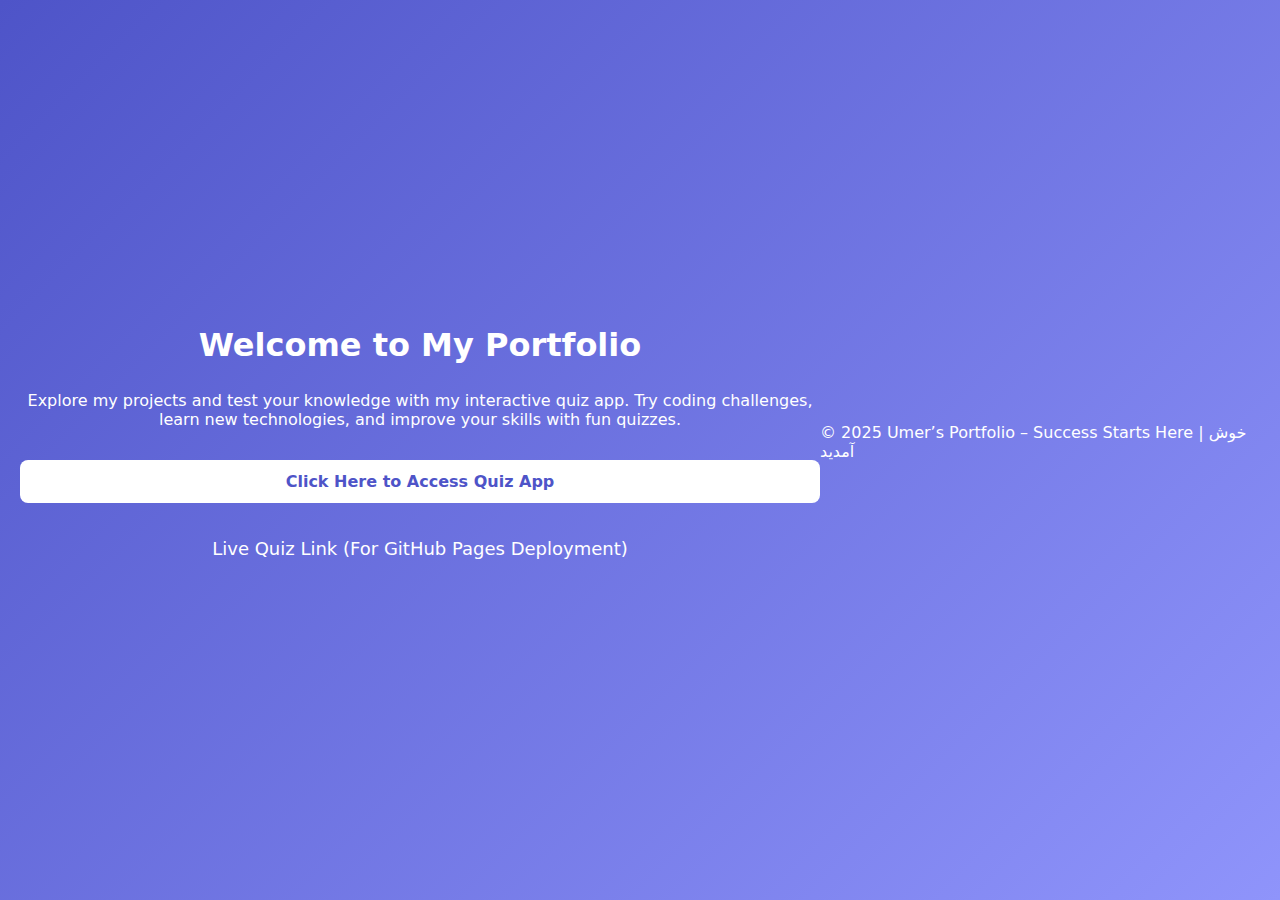
<file: index2.html>
<!DOCTYPE html>
<html lang="en">
<head>
<meta charset="UTF-8">
<meta name="viewport" content="width=device-width, initial-scale=1.0">
<title>Portfolio & Quiz App</title>
<link rel="stylesheet" href="style.css">
</head>
<body>
<div class="container">
     <section class="welcome">
        <h1>Welcome to My Portfolio</h1>
        <p>Explore my projects and test your knowledge with my interactive quiz app.
            Try coding challenges, learn new technologies, and improve your skills 
            with fun quizzes.
        </p>
        <a href="quiz.html" class="quiz-btn">Click Here to Access Quiz App</a>
        <p style="margin-top:20px; font-size:18px;">Live Quiz Link (For GitHub Pages Deployment)</p>
    </section>
</div>
<footer>
   <p>© 2025 Umer’s Portfolio – Success Starts Here | خوش آمدید</p>
</footer>
</body>
</html>
</file>
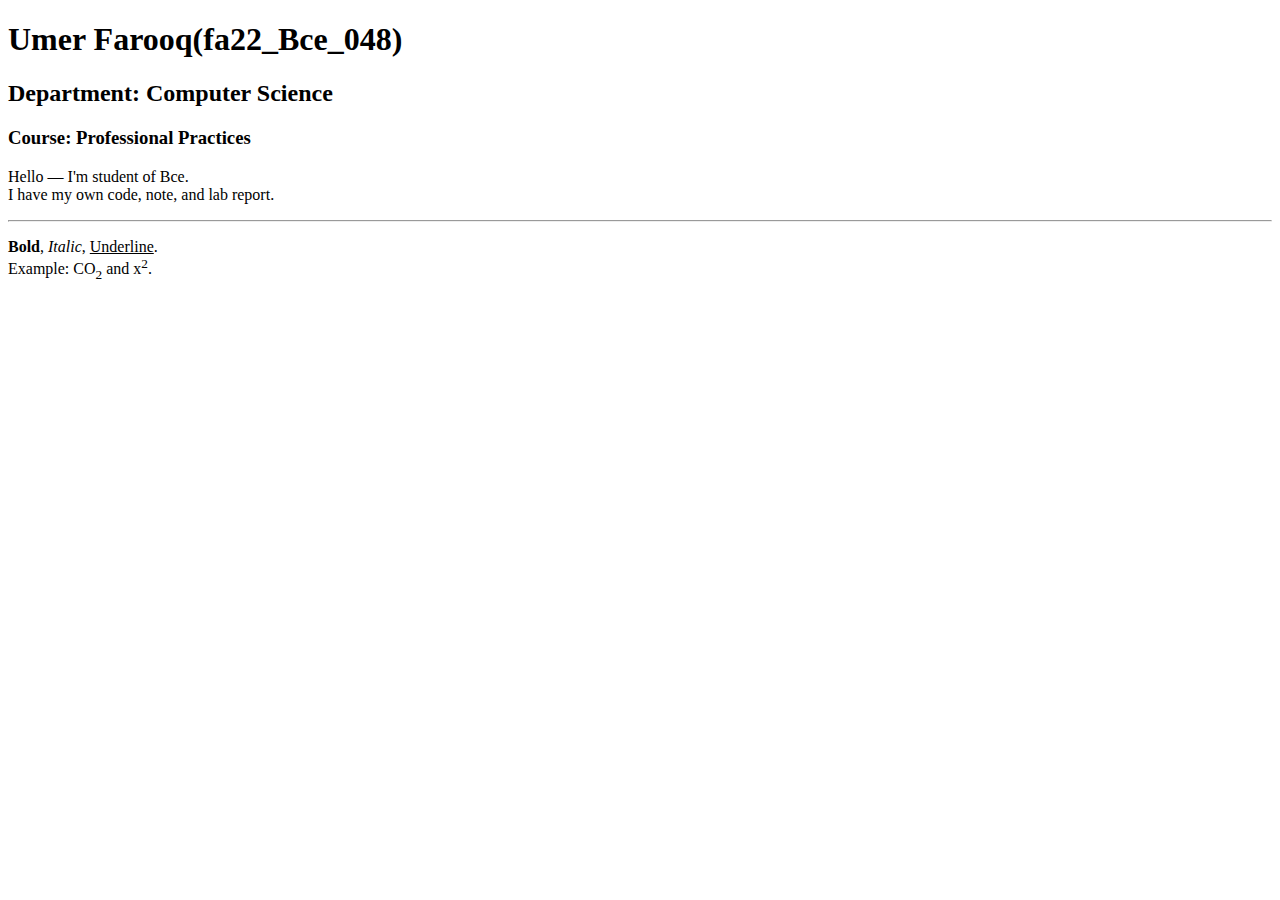
<file: lab1.html>
<!doctype html>
<html lang="en">

<body>
  <h1>Umer Farooq(fa22_Bce_048)</h1>
  <h2>Department: Computer Science</h2>
  <h3>Course: Professional Practices</h3>

  <p>
    Hello — I'm student of Bce. <br>
    I have my own code, note, and lab report.
  </p>
  <hr>

  <p>
    <b>Bold</b>, <i>Italic</i>, <u>Underline</u>.<br>
    Example: CO<sub>2</sub> and x<sup>2</sup>.
  </p>
</body>
</html>
</file>
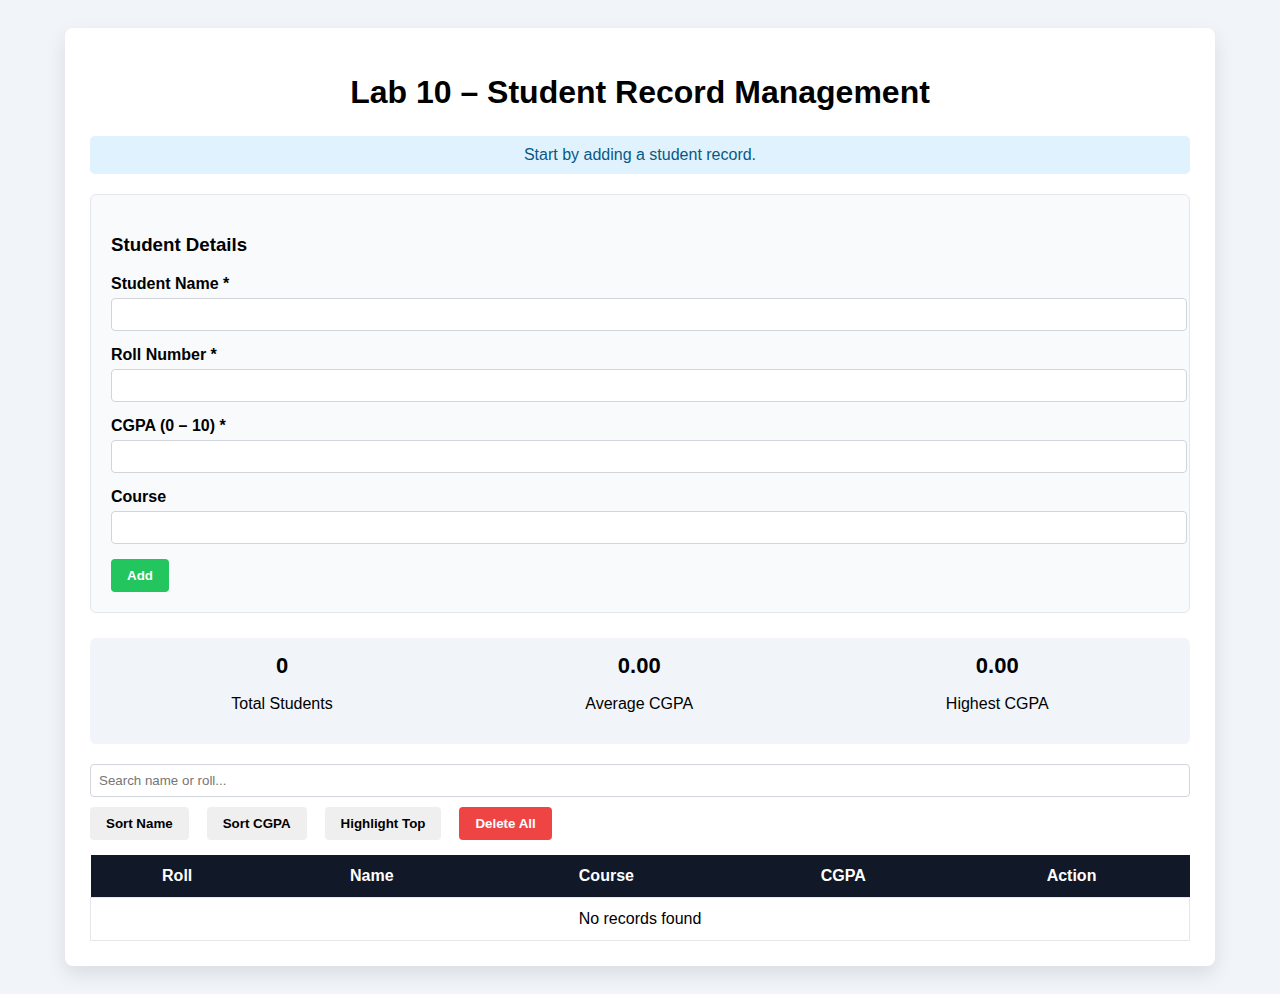
<file: lab10.html>
<!DOCTYPE html>
<html lang="en">
<head>
    <meta charset="UTF-8">
    <meta name="viewport" content="width=device-width, initial-scale=1.0">
    <title>Lab 10 – Student Record Manager</title>

    <style>
        body {
            font-family: Arial, sans-serif;
            background: #f1f5f9;
            padding: 20px;
        }

        .app {
            max-width: 1100px;
            margin: auto;
            background: #ffffff;
            padding: 25px;
            border-radius: 8px;
            box-shadow: 0 8px 20px rgba(0,0,0,0.1);
        }

        h1 {
            text-align: center;
            margin-bottom: 25px;
        }

        .notice {
            text-align: center;
            padding: 10px;
            margin-bottom: 20px;
            border-radius: 5px;
        }

        .notice.info { background: #e0f2fe; color: #075985; }
        .notice.success { background: #dcfce7; color: #166534; }
        .notice.error { background: #fee2e2; color: #991b1b; }

        .form-box {
            background: #f8fafc;
            padding: 20px;
            border-radius: 6px;
            margin-bottom: 25px;
            border: 1px solid #e5e7eb;
        }

        .row {
            margin-bottom: 15px;
        }

        label {
            font-weight: bold;
            display: block;
            margin-bottom: 5px;
        }

        input {
            width: 100%;
            padding: 8px;
            border-radius: 4px;
            border: 1px solid #d1d5db;
        }

        .btns {
            margin-top: 15px;
        }

        button {
            padding: 9px 16px;
            border: none;
            border-radius: 4px;
            cursor: pointer;
            font-weight: bold;
            margin-right: 8px;
        }

        .btn-add { background: #22c55e; color: white; }
        .btn-update { background: #facc15; }
        .btn-cancel { background: #6b7280; color: white; }
        .btn-danger { background: #ef4444; color: white; }

        .summary {
            display: flex;
            justify-content: space-around;
            background: #f1f5f9;
            padding: 15px;
            border-radius: 6px;
            margin-bottom: 20px;
        }

        .summary div {
            text-align: center;
        }

        .summary span {
            font-size: 22px;
            font-weight: bold;
        }

        .tools {
            display: flex;
            gap: 10px;
            margin-bottom: 15px;
            flex-wrap: wrap;
        }

        table {
            width: 100%;
            border-collapse: collapse;
        }

        th {
            background: #111827;
            color: white;
            padding: 12px;
        }

        td {
            padding: 12px;
            border: 1px solid #e5e7eb;
        }

        tr:nth-child(even) {
            background: #f9fafb;
        }

        .topper {
            background: #fef3c7 !important;
        }
    </style>
</head>

<body>

<div class="app">

    <h1>Lab 10 – Student Record Management</h1>

    <div id="alertBox" class="notice info">
        Start by adding a student record.
    </div>

    <!-- Form -->
    <div class="form-box">
        <h3>Student Details</h3>

        <form id="dataForm">
            <input type="hidden" id="editId">

            <div class="row">
                <label>Student Name *</label>
                <input type="text" id="studentName" required>
            </div>

            <div class="row">
                <label>Roll Number *</label>
                <input type="text" id="studentRoll" required>
            </div>

            <div class="row">
                <label>CGPA (0 – 10) *</label>
                <input type="number" id="studentCGPA" step="0.1" min="0" max="10" required>
            </div>

            <div class="row">
                <label>Course</label>
                <input type="text" id="studentCourse">
            </div>

            <div class="btns">
                <button class="btn-add" id="addBtn">Add</button>
                <button type="button" class="btn-update" id="saveBtn" style="display:none;">Save</button>
                <button type="button" class="btn-cancel" id="cancelBtn" style="display:none;">Cancel</button>
            </div>
        </form>
    </div>

    <!-- Stats -->
    <div class="summary">
        <div>
            <span id="count">0</span>
            <p>Total Students</p>
        </div>
        <div>
            <span id="average">0.00</span>
            <p>Average CGPA</p>
        </div>
        <div>
            <span id="highest">0.00</span>
            <p>Highest CGPA</p>
        </div>
    </div>

    <!-- Tools -->
    <div class="tools">
        <input type="text" id="searchBox" placeholder="Search name or roll...">
        <button onclick="sortName()">Sort Name</button>
        <button onclick="sortCGPA()">Sort CGPA</button>
        <button onclick="markTop()">Highlight Top</button>
        <button class="btn-danger" onclick="removeAll()">Delete All</button>
    </div>

    <!-- Table -->
    <table>
        <thead>
            <tr>
                <th>Roll</th>
                <th>Name</th>
                <th>Course</th>
                <th>CGPA</th>
                <th>Action</th>
            </tr>
        </thead>
        <tbody id="tableData"></tbody>
    </table>

</div>

<script>
    // Student constructor
    function Student(id, name, roll, cgpa, course) {
        this.id = id;
        this.name = name;
        this.roll = roll;
        this.cgpa = parseFloat(cgpa);
        this.course = course;
    }

    let records = [];
    let idCounter = 1;
    let editMode = false;
    let visibleList = [];

    function showAlert(msg, type = "info") {
        const box = document.getElementById("alertBox");
        box.className = "notice " + type;
        box.innerText = msg;
    }

    function refreshStats() {
        document.getElementById("count").innerText = records.length;

        if (records.length === 0) {
            document.getElementById("average").innerText = "0.00";
            document.getElementById("highest").innerText = "0.00";
            return;
        }

        const total = records.reduce((sum, s) => sum + s.cgpa, 0);
        document.getElementById("average").innerText = (total / records.length).toFixed(2);
        document.getElementById("highest").innerText =
            Math.max(...records.map(s => s.cgpa)).toFixed(2);
    }

    function renderTable(list = records) {
        const body = document.getElementById("tableData");
        body.innerHTML = "";
        visibleList = list;

        if (list.length === 0) {
            body.innerHTML = `<tr><td colspan="5" style="text-align:center;">No records found</td></tr>`;
            return;
        }

        list.forEach(s => {
            body.innerHTML += `
                <tr>
                    <td>${s.roll}</td>
                    <td>${s.name}</td>
                    <td>${s.course || "-"}</td>
                    <td>${s.cgpa.toFixed(2)}</td>
                    <td>
                        <button onclick="editEntry(${s.id})">Edit</button>
                        <button class="btn-danger" onclick="deleteEntry(${s.id})">Delete</button>
                    </td>
                </tr>
            `;
        });
    }

    function addRecord(student) {
        if (records.some(s => s.roll === student.roll)) {
            showAlert("Roll number already exists!", "error");
            return;
        }
        records.push(student);
        renderTable();
        refreshStats();
        showAlert("Student added successfully", "success");
    }

    function deleteEntry(id) {
        records = records.filter(s => s.id !== id);
        renderTable();
        refreshStats();
        showAlert("Student deleted", "success");
    }

    function editEntry(id) {
        const s = records.find(x => x.id === id);
        document.getElementById("editId").value = s.id;
        studentName.value = s.name;
        studentRoll.value = s.roll;
        studentCGPA.value = s.cgpa;
        studentCourse.value = s.course;

        addBtn.style.display = "none";
        saveBtn.style.display = "inline-block";
        cancelBtn.style.display = "inline-block";
        editMode = true;
    }

    function sortName() {
        renderTable([...records].sort((a, b) => a.name.localeCompare(b.name)));
    }

    function sortCGPA() {
        renderTable([...records].sort((a, b) => b.cgpa - a.cgpa));
    }

    function markTop() {
        const max = Math.max(...records.map(s => s.cgpa));
        const rows = document.querySelectorAll("#tableData tr");

        rows.forEach((row, i) => {
            row.classList.toggle("topper", visibleList[i]?.cgpa === max);
        });
    }

    function removeAll() {
        if (confirm("Delete all records?")) {
            records = [];
            renderTable();
            refreshStats();
            showAlert("All records removed", "success");
        }
    }

    dataForm.addEventListener("submit", e => {
        e.preventDefault();

        const student = new Student(
            editId.value || idCounter++,
            studentName.value.trim(),
            studentRoll.value.trim(),
            studentCGPA.value,
            studentCourse.value.trim()
        );

        if (editMode) {
            records = records.map(s => s.id == student.id ? student : s);
            editMode = false;
            showAlert("Record updated", "success");
        } else {
            addRecord(student);
        }

        dataForm.reset();
        addBtn.style.display = "inline-block";
        saveBtn.style.display = "none";
        cancelBtn.style.display = "none";

        renderTable();
        refreshStats();
    });

    searchBox.addEventListener("input", () => {
        const q = searchBox.value.toLowerCase();
        renderTable(records.filter(s =>
            s.name.toLowerCase().includes(q) ||
            s.roll.toLowerCase().includes(q)
        ));
    });

    cancelBtn.onclick = () => {
        dataForm.reset();
        editMode = false;
        addBtn.style.display = "inline-block";
        saveBtn.style.display = "none";
        cancelBtn.style.display = "none";
    };

    renderTable();
    refreshStats();
</script>

</body>
</html>
</file>
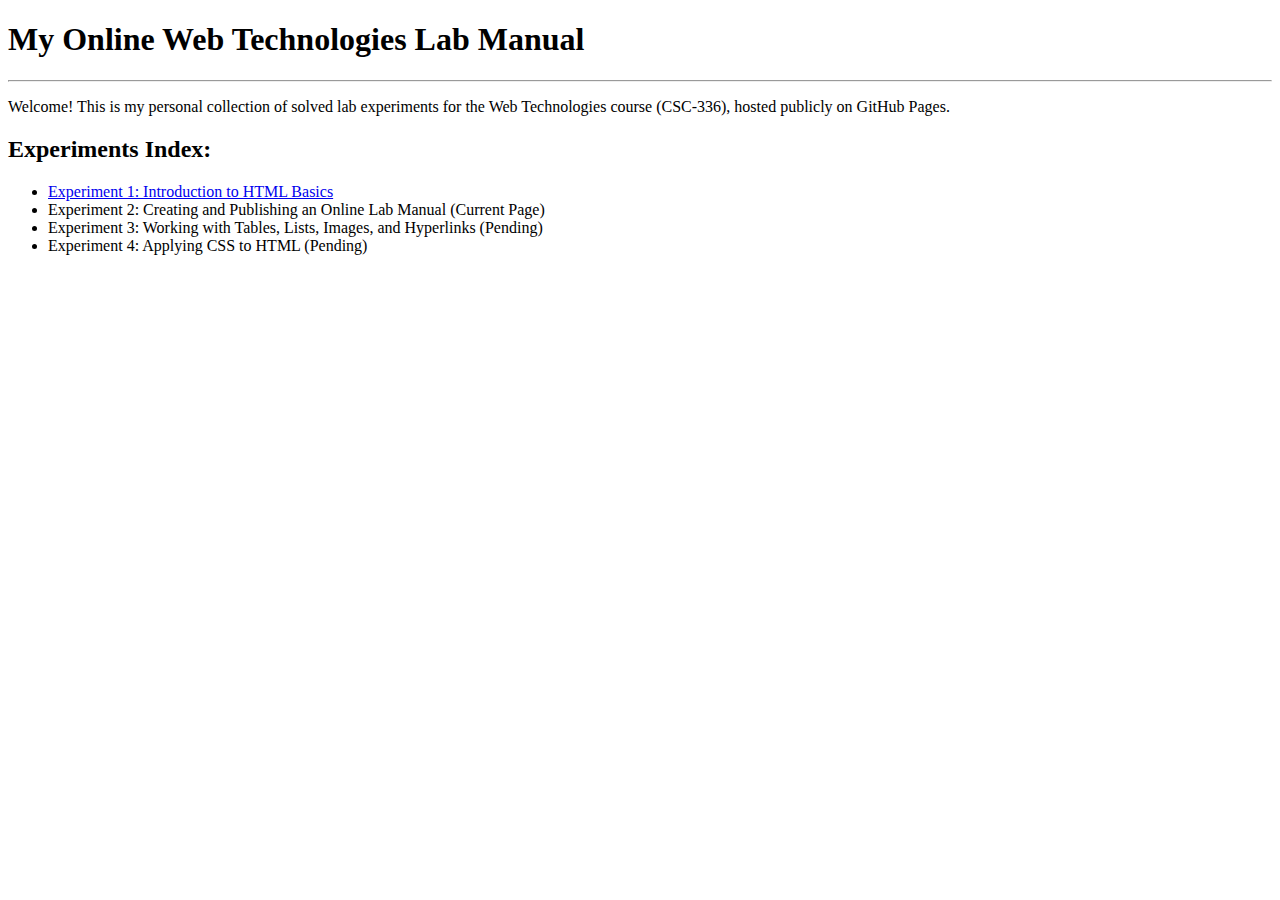
<file: lab2.html>
<!DOCTYPE html>
<html>
<head>
    <title>My Personal Online Lab Manual - Index</title>
</head>
<body>

    <h1>My Online Web Technologies Lab Manual</h1>
    <hr>

    <p>
        Welcome! This is my personal collection of solved lab experiments for the Web Technologies course (CSC-336), hosted publicly on GitHub Pages.
    </p>

    <h2>Experiments Index:</h2>
    <ul>
        <li><a href="../Lab no 1/lab1.html">Experiment 1: Introduction to HTML Basics</a></li>
        <li>Experiment 2: Creating and Publishing an Online Lab Manual (Current Page)</li>
        <li>Experiment 3: Working with Tables, Lists, Images, and Hyperlinks (Pending)</li>
        <li>Experiment 4: Applying CSS to HTML (Pending)</li>
    </ul>
</file>
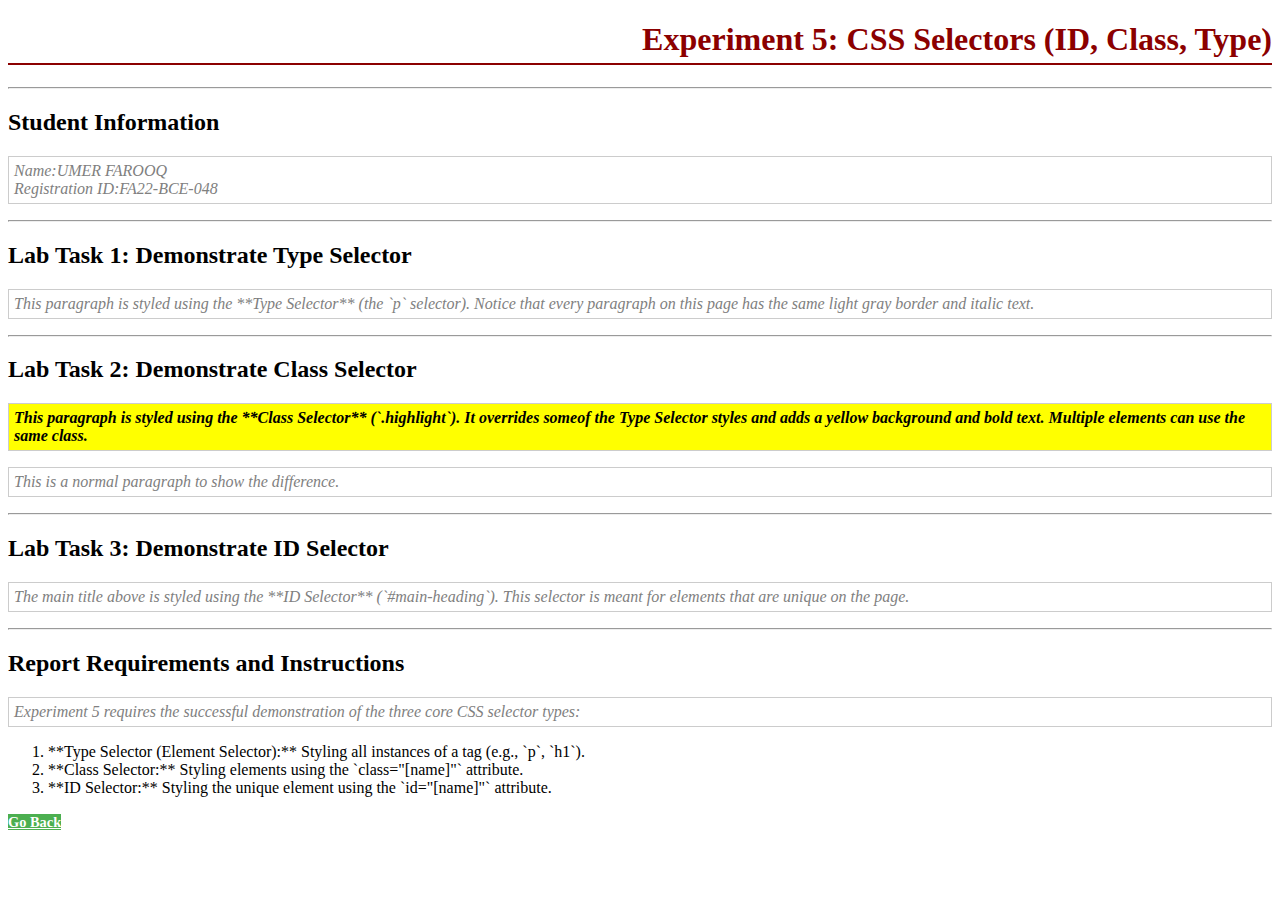
<file: lab5.html>
<!DOCTYPE html>
<html><head><title>Experiment 5: Exploring CSS Selectors</title> 
    <style>
        p {color: gray; font-style: italic;
            border: 1px solid #ccc;padding: 5px;}
        .highlight {background-color: yellow;
            color: black;font-weight: bold; }
        #main-heading {color: darkred;text-align: right;
            border-bottom: 2px solid darkred; padding-bottom: 5px;}
        .nav-links {background-color: #4CAF50; color: white;
            font-size: 0.9em;font-weight: bold; }
    </style></head>
<body>
    <h1 id="main-heading">Experiment 5: CSS Selectors (ID, Class, Type)</h1>
    <hr>
    <h2>Student Information</h2>
    <p> Name:UMER FAROOQ<br>Registration ID:FA22-BCE-048</p>
    <hr>
    <h2>Lab Task 1: Demonstrate Type Selector</h2>
    <p>This paragraph is styled using the **Type Selector** (the `p` selector). Notice that 
        every paragraph on this page has the same light gray border and italic text.</p>
    <hr>
    <h2>Lab Task 2: Demonstrate Class Selector</h2>
    <p class="highlight"> This paragraph is styled using the **Class Selector** (`.highlight`). 
        It overrides someof the Type Selector styles and adds a yellow background and bold text. 
        Multiple elements can use the same class.</p>
    <p> This is a normal paragraph to show the difference.</p>
    <hr>
    <h2>Lab Task 3: Demonstrate ID Selector</h2>
    <p>The main title above is styled using the **ID Selector** (`#main-heading`). This selector 
        is meant for elements that are unique on the page.</p>
    <hr>
    <h2>Report Requirements and Instructions</h2>
    <p>Experiment 5 requires the successful demonstration of the three core CSS selector types:</p>
    <ol> <li>**Type Selector (Element Selector):** Styling all instances of a tag (e.g., `p`, `h1`).</li>
        <li>**Class Selector:** Styling elements using the `class="[name]"` attribute.</li>
        <li>**ID Selector:** Styling the unique element using the `id="[name]"` attribute.</li>
    </ol>
    <a class="nav-links" href="index.html">Go Back</a>
</body>
</html>
</file>
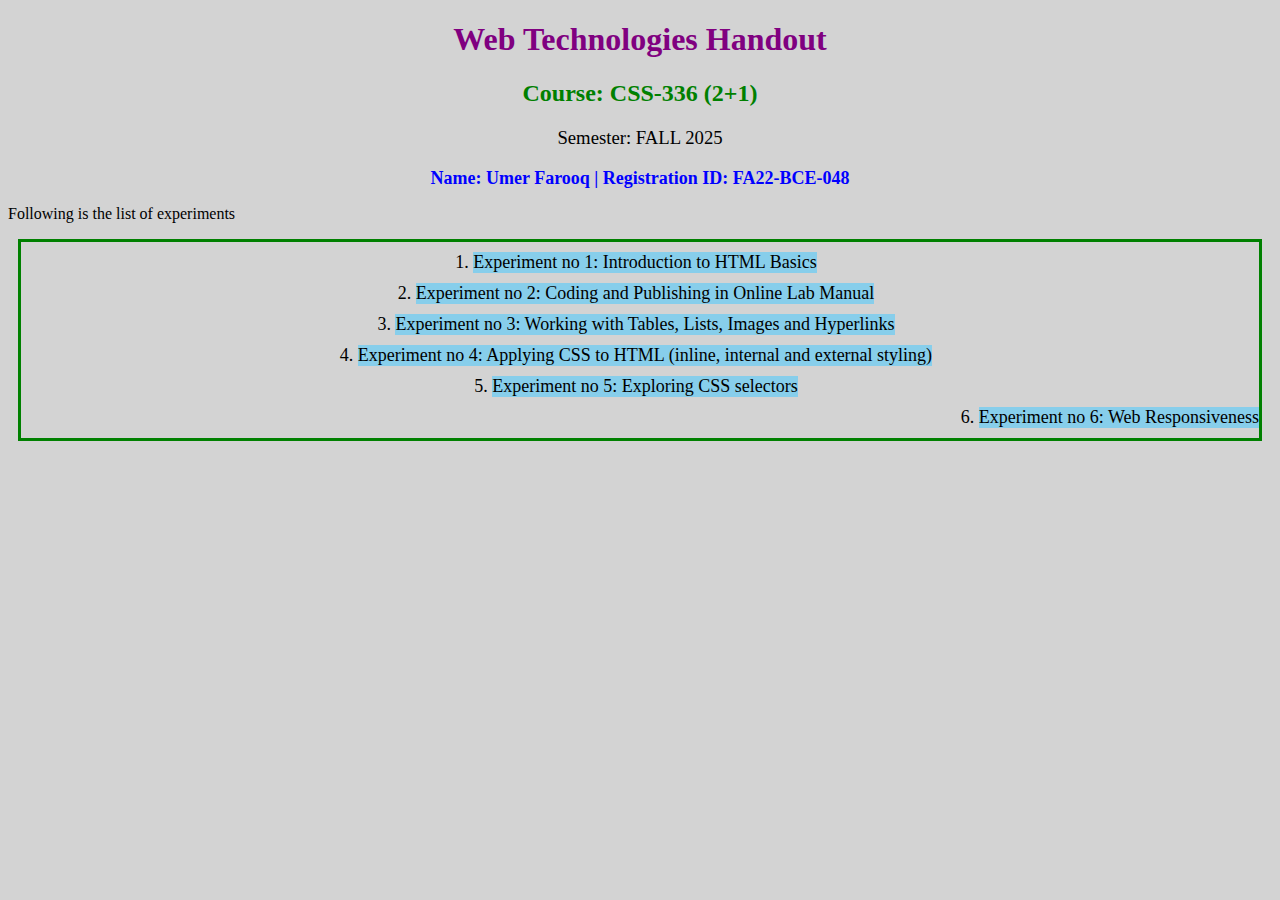
<file: lab6.html>
<!DOCTYPE html>
<html lang="en">
<head>
    <meta charset="UTF-8">
    <meta name="viewport" content="width=device-width, initial-scale=1.0">
    <title>Umer_farooq</title>
    <style>
        body{background-color: lightgray;}
        h1{color: purple; text-align: center;}
        h2{color: green; text-align: center;}
        h3{text-align: center; font-weight: 400;}
        .container{
            display: flex;
            border: 3px solid green; 
            margin: 10px;
            padding: 10px 0px 10px 10px;
            flex-direction: column;
            gap: 10px;
            align-items: center;}
        .item{background-color: skyblue;
            font-size: large;}
        .last{align-self: flex-end;}
        @media (max-width: 1200px){body{background-color: navy;}}
        @media (max-width: 1000px){body{background-color: brown;}}
        @media (max-width: 800px){body{background-color: lightcoral;}}
        @media (max-width: 600px){body{background-color: yellow;}}     
    </style>
</head>
<body>
    <h1 >Web Technologies Handout</h1> <h2 >Course: CSS-336 (2+1)</h2> <h3 >Semester: FALL 2025</h3>
    <h2 style="color: blue; font-size: large; text-align: center;">Name: Umer Farooq | Registration ID: FA22-BCE-048</h2>
    <p>Following is the list of experiments</p>
    <ol class="container">
        <li class="item">Experiment no 1: Introduction to HTML Basics</li>
        <li class="item">Experiment no 2: Coding and Publishing in Online Lab Manual</li>
        <li class="item">Experiment no 3: Working with Tables, Lists, Images and Hyperlinks</li>
        <li class="item">Experiment no 4: Applying CSS to HTML (inline, internal and external styling)</li>
        <li class="item">Experiment no 5: Exploring CSS selectors</li>
        <li class="item last">Experiment no 6: Web Responsiveness</li>
    </ol>  
</body>
</html>
</file>
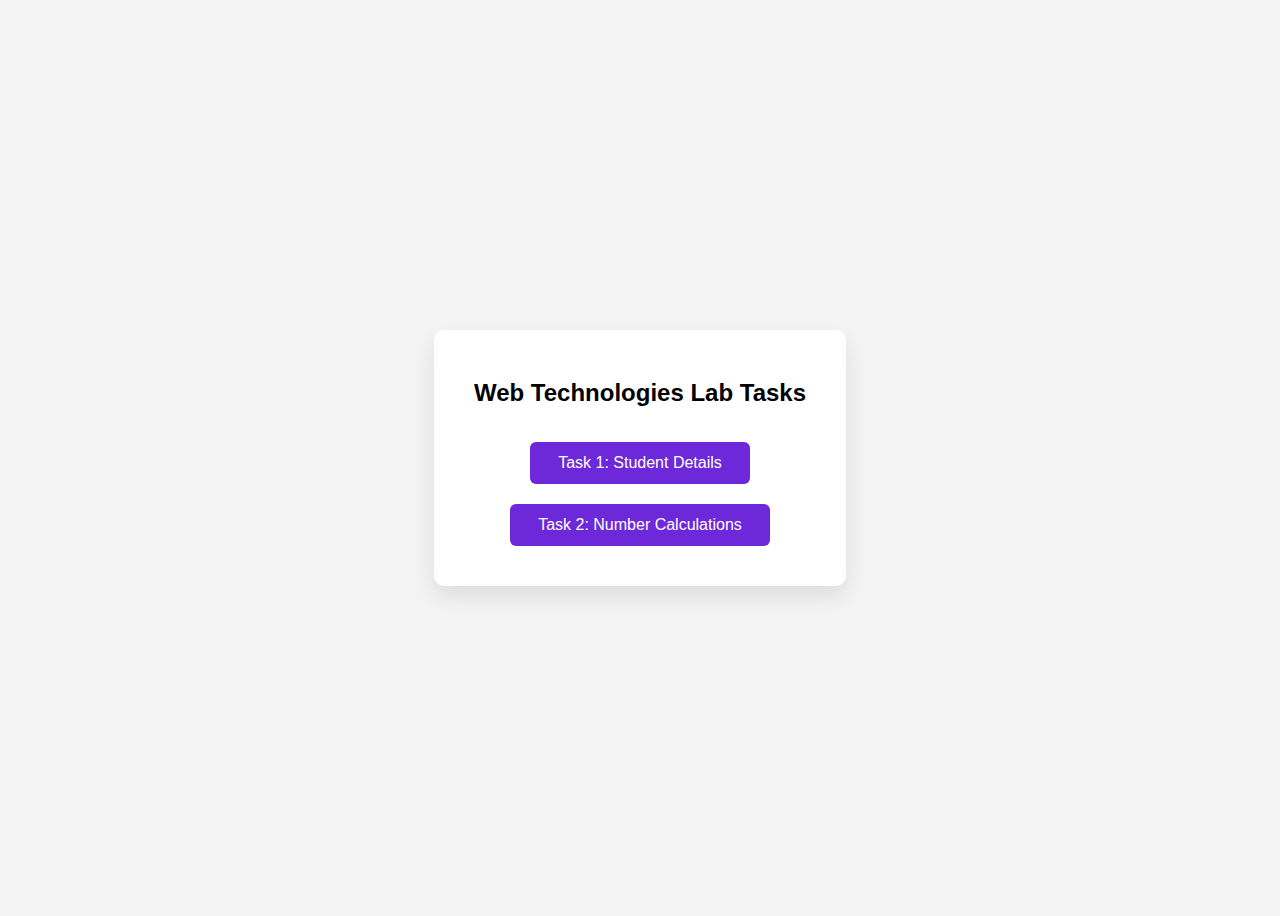
<file: lab7.html>
<!DOCTYPE html>
<html lang="en">
<head>
    <meta charset="UTF-8">
    <title>Web Technologies – Lab Tasks</title>

    <style>
        body {
            font-family: Arial, sans-serif;
            background-color: #f4f4f4;
            display: flex;
            justify-content: center;
            align-items: center;
            height: 100vh;
        }

        .container {
            background: #ffffff;
            padding: 30px 40px;
            border-radius: 10px;
            box-shadow: 0 10px 25px rgba(0,0,0,0.1);
            text-align: center;
        }

        h2 {
            margin-bottom: 25px;
        }

        button {
            padding: 12px 28px;
            font-size: 16px;
            border: none;
            border-radius: 6px;
            cursor: pointer;
            margin: 10px 0;
            background-color: #6d28d9;
            color: white;
        }

        button:hover {
            background-color: #5b21b6;
        }
    </style>

    <script>
        // Task 1: Collect user details
        function collectDetails() {
            const userName = prompt("Please enter your name:");
            const regId = prompt("Please enter your registration number:");

            if (userName && regId) {
                alert(
                    "Student Information\n\n" +
                    "Name: " + userName +
                    "\nRegistration ID: " + regId
                );
            } else {
                alert("Incomplete information provided.");
            }
        }

        // Task 2: Perform arithmetic operations
        function calculateNumbers() {
            const firstValue = Number(prompt("Enter first number:"));
            const secondValue = Number(prompt("Enter second number:"));

            if (isNaN(firstValue) || isNaN(secondValue)) {
                alert("Please enter valid numbers.");
                return;
            }

            const result =
                "Addition: " + (firstValue + secondValue) +
                "\nSubtraction: " + (firstValue - secondValue) +
                "\nMultiplication: " + (firstValue * secondValue) +
                "\nDivision: " + (firstValue / secondValue) +
                "\nIs first number greater? " + (firstValue > secondValue);

            alert("Calculation Results\n\n" + result);
        }
    </script>
</head>

<body>

    <div class="container">
        <h2>Web Technologies Lab Tasks</h2>

        <button onclick="collectDetails()">
            Task 1: Student Details
        </button>

        <br>

        <button onclick="calculateNumbers()">
            Task 2: Number Calculations
        </button>
    </div>

</body>
</html>
</file>
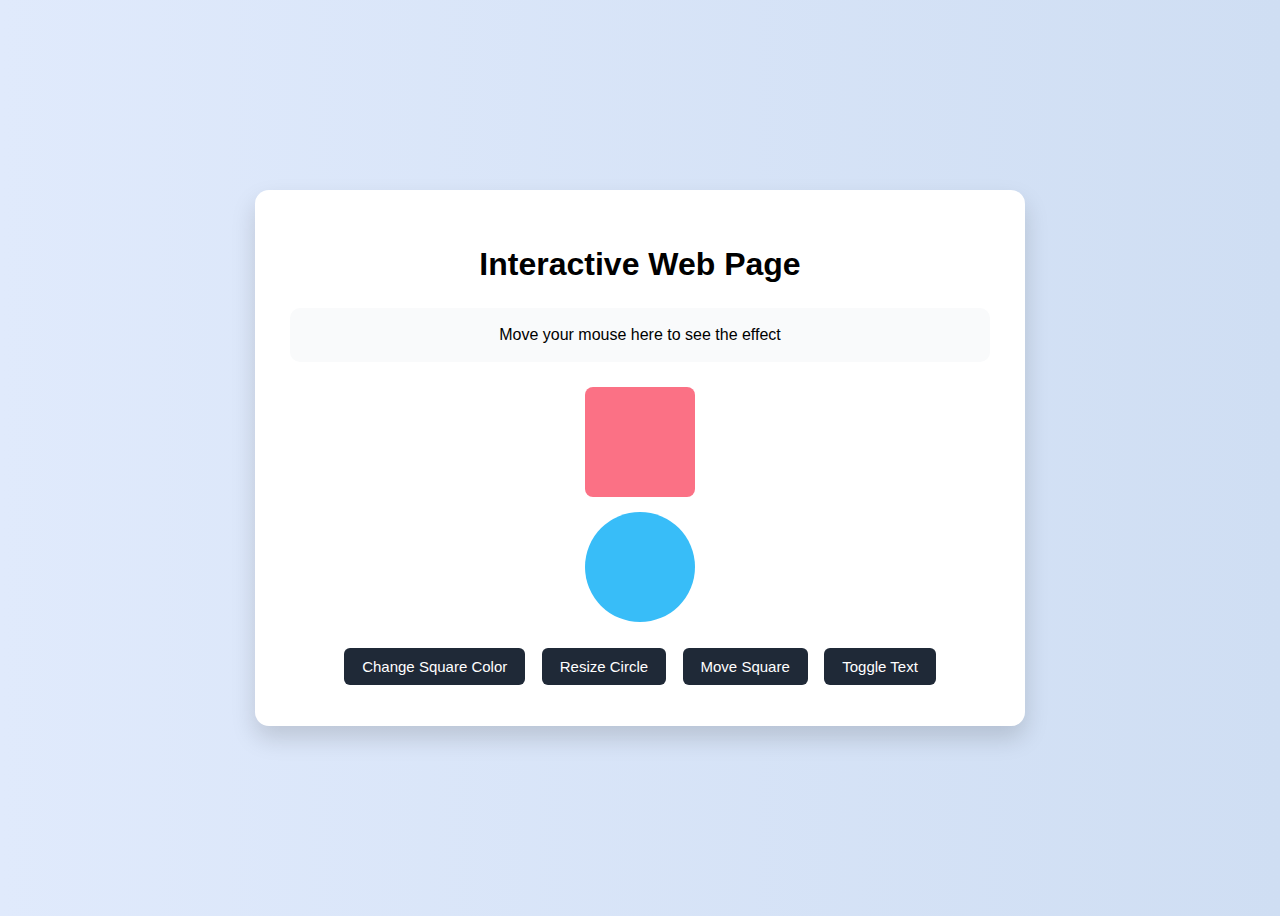
<file: lab8.html>
<!DOCTYPE html>
<html lang="en">
<head>
    <meta charset="UTF-8">
    <title>Interactive Elements – Web Lab</title>

    <style>
        body {
            font-family: Arial, sans-serif;
            background: linear-gradient(to right, #e0eafc, #cfdef3);
            display: flex;
            justify-content: center;
            align-items: center;
            min-height: 100vh;
        }

        .wrapper {
            background: #ffffff;
            padding: 35px;
            width: 80%;
            max-width: 700px;
            border-radius: 14px;
            box-shadow: 0 12px 25px rgba(0,0,0,0.15);
            text-align: center;
        }

        h1 {
            margin-bottom: 25px;
        }

        .info-box {
            background: #f9fafb;
            padding: 18px;
            border-radius: 10px;
            margin-bottom: 25px;
            transition: 0.4s;
        }

        .square {
            width: 110px;
            height: 110px;
            background: #fb7185;
            margin: 15px auto;
            border-radius: 8px;
            transition: 0.4s;
        }

        .round {
            width: 110px;
            height: 110px;
            background: #38bdf8;
            border-radius: 50%;
            margin: 15px auto;
            transition: 0.4s;
        }

        .btn-group {
            margin-top: 20px;
        }

        button {
            padding: 10px 18px;
            margin: 6px;
            font-size: 15px;
            border: none;
            border-radius: 6px;
            cursor: pointer;
            background: #1f2937;
            color: white;
            transition: 0.3s;
        }

        button:hover {
            background: #374151;
        }
    </style>
</head>

<body>

    <div class="wrapper">
        <h1>Interactive Web Page</h1>

        <!-- Text Area -->
        <div id="messageBox" class="info-box">
            Move your mouse here to see the effect
        </div>

        <!-- Shapes -->
        <div id="squareBox" class="square"></div>
        <div id="circleBox" class="round"></div>

        <!-- Controls -->
        <div class="btn-group">
            <button onclick="randomizeSquare()">Change Square Color</button>
            <button onclick="scaleCircle()">Resize Circle</button>
            <button onclick="shiftSquare(this)">Move Square</button>
            <button onclick="toggleMessage()">Toggle Text</button>
        </div>
    </div>

    <script>
        // Change square color randomly
        function randomizeSquare() {
            const sq = document.getElementById("squareBox");
            sq.style.backgroundColor =
                "#" + Math.floor(Math.random() * 16777215).toString(16);
        }

        // Resize circle randomly
        function scaleCircle() {
            const circle = document.getElementById("circleBox");
            const size = Math.floor(Math.random() * 120) + 90;
            circle.style.width = size + "px";
            circle.style.height = size + "px";
        }

        // Move square using 'this'
        function shiftSquare(btn) {
            document.getElementById("squareBox").style.transform =
                "translateX(60px)";
            btn.textContent = "Moved!";
        }

        // Show / hide text area
        function toggleMessage() {
            const box = document.getElementById("messageBox");
            box.style.display = (box.style.display === "none") ? "block" : "none";
        }

        // Hover effects
        const msg = document.getElementById("messageBox");

        msg.addEventListener("mouseenter", function () {
            this.style.backgroundColor = "#fde68a";
        });

        msg.addEventListener("mouseleave", function () {
            this.style.backgroundColor = "#f9fafb";
        });
    </script>

</body>
</html>
</file>
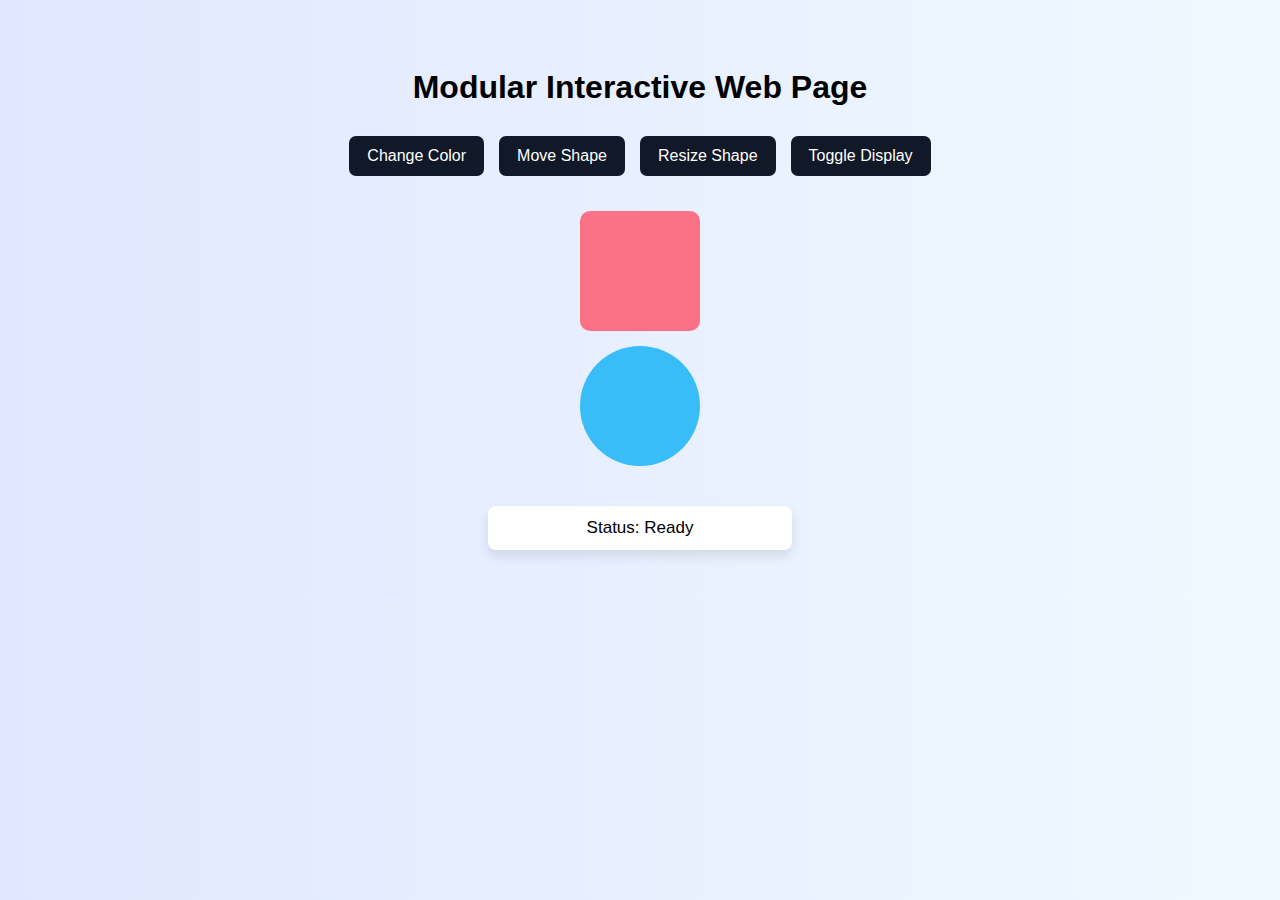
<file: lab9.html>
<!DOCTYPE html>
<html lang="en">
<head>
    <meta charset="UTF-8">
    <title>Interactive Control Panel – Web Lab</title>

    <style>
        body {
            font-family: Arial, sans-serif;
            background: linear-gradient(to right, #e0e7ff, #f0f9ff);
            padding: 40px;
            text-align: center;
        }

        h1 {
            margin-bottom: 30px;
        }

        .controls {
            display: flex;
            justify-content: center;
            flex-wrap: wrap;
            gap: 15px;
            margin-bottom: 35px;
        }

        button {
            padding: 11px 18px;
            font-size: 16px;
            border: none;
            border-radius: 7px;
            cursor: pointer;
            background: #111827;
            color: white;
            transition: 0.3s;
        }

        button:hover {
            background: #374151;
        }

        .object {
            width: 120px;
            height: 120px;
            margin: 15px auto;
            transition: 0.4s ease;
        }

        #square {
            background: #fb7185;
            border-radius: 10px;
        }

        #round {
            background: #38bdf8;
            border-radius: 50%;
        }

        .status-box {
            margin-top: 25px;
            padding: 12px;
            font-size: 17px;
            background: #ffffff;
            border-radius: 8px;
            display: inline-block;
            min-width: 280px;
            box-shadow: 0 6px 12px rgba(0,0,0,0.1);
        }
    </style>
</head>

<body>

    <h1>Modular Interactive Web Page</h1>

    <!-- Buttons -->
    <div class="controls">
        <button onclick="handleAction('color')">Change Color</button>
        <button onclick="handleAction('move')">Move Shape</button>
        <button onclick="handleAction('resize')">Resize Shape</button>
        <button onclick="handleAction('toggle')">Toggle Display</button>
    </div>

    <!-- Shapes -->
    <div id="square" class="object"></div>
    <div id="round" class="object"></div>

    <!-- Status -->
    <div id="statusText" class="status-box">
        Status: Ready
    </div>

    <script>
        // Utility to update status text
        function setStatus(message) {
            document.getElementById("statusText").innerText =
                "Status: " + message;
        }

        // Action functions (callbacks)
        function changeSquareColor() {
            const square = document.getElementById("square");
            square.style.backgroundColor =
                "#" + Math.floor(Math.random() * 16777215).toString(16);
            setStatus("Square color updated");
        }

        function moveRoundShape() {
            const round = document.getElementById("round");
            round.style.transform = "translateX(80px)";
            setStatus("Round shape moved");
        }

        function resizeSquare() {
            const square = document.getElementById("square");
            const size = Math.floor(Math.random() * 140) + 80;
            square.style.width = size + "px";
            square.style.height = size + "px";
            setStatus("Square resized");
        }

        function toggleObjects() {
            const square = document.getElementById("square");
            const round = document.getElementById("round");

            const state = square.style.display === "none";

            square.style.display = state ? "block" : "none";
            round.style.display = state ? "block" : "none";

            setStatus("Visibility toggled");
        }

        // Higher-order function
        function executeTask(label, actionFn) {
            console.log("Action:", label);
            actionFn();
        }

        // Select task using switch
        function handleAction(type) {
            switch (type) {
                case "color":
                    executeTask("Change Color", changeSquareColor);
                    break;

                case "move":
                    executeTask("Move Shape", moveRoundShape);
                    break;

                case "resize":
                    executeTask("Resize Shape", resizeSquare);
                    break;

                case "toggle":
                    executeTask("Toggle Display", toggleObjects);
                    break;

                default:
                    setStatus("Invalid action");
            }
        }
    </script>

</body>
</html>
</file>
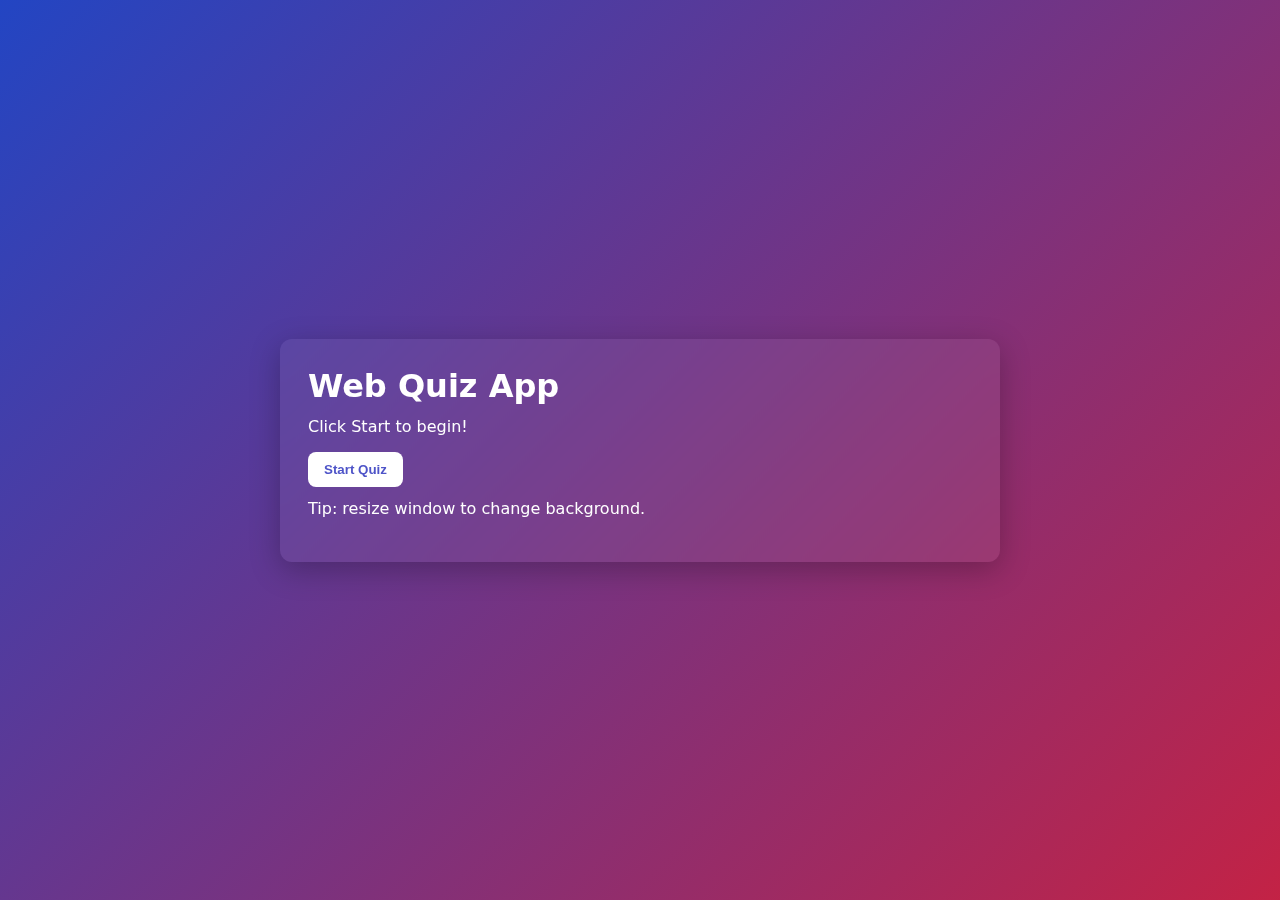
<file: quiz.html>
<!DOCTYPE html>
<html lang="en">
<head>
<meta charset="UTF-8">
<meta name="viewport" content="width=device-width, initial-scale=1.0">
<title>Web Quiz App</title>
<link rel="stylesheet" href="style.css">
</head>
<body>
<main class="card">
<section id="welcome-screen" class="screen">
  <h1>Web Quiz App</h1>
  <p>Click Start to begin!</p>
  <button id="start-btn" class="btn white">Start Quiz</button>
  <p style="margin-top:12px">Tip: resize window to change background.</p>
</section>

<section id="quiz-screen" class="screen hidden">
  <div class="top-info"><span>Question <span id="q-index">1</span>/<span id="q-total">5</span></span><span>Score: <span id="live-score">0</span></span></div>
  <h2 id="question-text"></h2>
  <div id="options-container"></div>
  <p id="feedback"></p>
  <div class="controls">
    <button id="next-btn" class="btn white hidden">Next</button>
    <button id="quit-btn" class="btn outline">Quit</button>
  </div>
</section>
<section id="result-screen" class="screen hidden">
  <h1>Your Result</h1>
  <p class="big" id="final-score"></p>
  <p id="final-message"></p>
  <div class="controls">
    <button id="restart-btn" class="btn white">Play Again</button>
    <a href="index.html" class="btn outline">Home</a>
  </div>
</section>
</main>
<script src="script.js"></script>
</body>
</html>
</file>
<file: style.css>
:root { --bg1:#4e54c8; --bg2:#8f94fb; }
* { box-sizing:border-box; }
html, body { margin:0; height:100%; font-family:Inter, system-ui, Arial, sans-serif; }
body { display:flex; justify-content:center; align-items:center; padding:20px; background:linear-gradient(135deg, var(--bg1), var(--bg2)); color:#fff; transition:background 0.6s ease; }

.container { max-width: 800px; display:flex; justify-content:center; align-items:center; text-align:center; }
.welcome { display:flex; flex-direction:column; gap:15px; }
.quiz-btn { display:inline-block; padding:12px 20px; background:#fff; color:#4e54c8; text-decoration:none; font-weight:600; border-radius:8px; }

.card { width:100%; max-width:720px; background:rgba(255,255,255,0.06); backdrop-filter:blur(6px); border-radius:12px; padding:28px; box-shadow:0 8px 30px rgba(0,0,0,0.25); }
h1,h2 { margin:0 0 12px; } p { margin:0 0 16px; }

.hidden { display:none; }

.btn { padding:10px 16px; border-radius:8px; border:none; background:#fff; color:var(--bg1); font-weight:600; cursor:pointer; }
.btn:active { transform:translateY(1px); }
.outline { background:transparent; color:#fff; border:1px solid rgba(255,255,255,0.2); }

#question-text { font-size:1.2rem; }
#options-container button { background:#fff; color:#111; border:none; padding:12px; border-radius:8px; margin:8px 0; text-align:left; cursor:pointer; font-size:15px; }

.correct { outline:3px solid #60c878; }
.wrong { outline:3px solid #ff6b6b; }

#feedback { min-height:22px; margin-top:8px; font-weight:700; }
.controls { display:flex; justify-content:space-between; margin-top:16px; }
.small { font-size:14px; opacity:0.9; }
.big { font-size:2rem; }

@media (max-width:480px){
  .card{ padding:18px; }
  #question-text{ font-size:1rem; }
}
</file>
